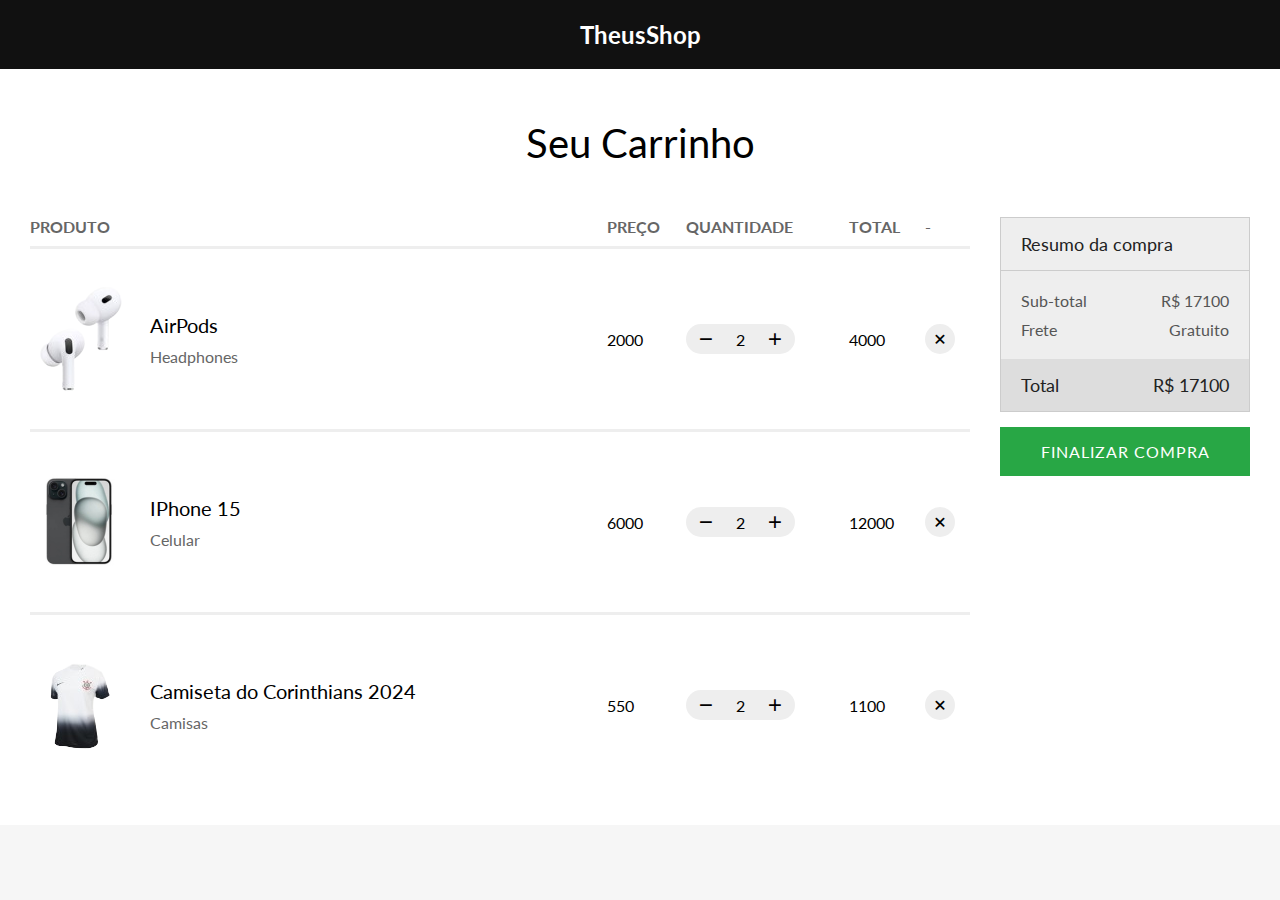
<file: MEUPROJETO/AtividadeCarrinhoDeCompras/CarrinhoDeCompras-main/CarrinhoDeCompras-main/index.html>
<!DOCTYPE html>
<html lang="en">
  <head>
    <meta charset="UTF-8" />
    <meta http-equiv="X-UA-Compatible" content="IE=edge" />
    <meta name="viewport" content="width=device-width, initial-scale=1.0" />
    <title>TheusShop</title>
    <link rel="stylesheet" href="style.css" />
    <link
      href="https://unpkg.com/boxicons@2.1.4/css/boxicons.min.css"
      rel="stylesheet"
    />
  </head>
  <body>
    <header>
      <span><b> TheusShop</b></span>
    </header>
    <main>
      <div class="page-title">Seu Carrinho</div>
      <div class="content">
        <section>
          <table>
            <thead>
              <tr>
                <th>Produto</th>
                <th>Preço</th>
                <th>Quantidade</th>
                <th>Total</th>
                <th>-</th>
              </tr>
            </thead>
            <tbody>
              <tr>
                <td>
                  <div class="product">
                    <img src="pods-removebg-preview.png" alt="" />
                    <div class="info">
                      <div class="name">AirPods</div>
                      <div class="category">Headphones</div>
                    </div>
                  </div>
                </td>
                <td class="price">2000</td>
                <td>
                  <div class="qty">
                    <button class="minus"><i class="bx bx-minus"></i></button>
                    <span class="quantity">2</span>
                    <button class="plus"><i class="bx bx-plus"></i></button>
                  </div>
                </td>
                <td class="total">4000</td>
                <td>
                  <button class="remove"><i class="bx bx-x"></i></button>
                </td>
              </tr>
              <tr>
                <td>
                  <div class="product">
                    <img src="iphone.png" alt="" />
                    <div class="info">
                      <div class="name">IPhone 15</div>
                      <div class="category">Celular</div>
                    </div>
                  </div>
                </td>
                <td class="price">6000</td>
                <td>
                  <div class="qty">
                    <button class="minus"><i class="bx bx-minus"></i></button>
                    <span class="quantity">2</span>
                    <button class="plus"><i class="bx bx-plus"></i></button>
                  </div>
                </td>
                <td class="total">12000</td>
                <td>
                  <button class="remove"><i class="bx bx-x"></i></button>
                </td>
              </tr>
              <tr>
                <td>
                  <div class="product">
                    <img src="corintinas-removebg-preview.png" alt="" />
                    <div class="info">
                      <div class="name">Camiseta do Corinthians 2024</div>
                      <div class="category">Camisas</div>
                    </div>
                  </div>
                </td>
                <td class="price">550</td>
                <td>
                  <div class="qty">
                    <button class="minus"><i class="bx bx-minus"></i></button>
                    <span class="quantity">2</span>
                    <button class="plus"><i class="bx bx-plus"></i></button>
                  </div>
                </td>
                <td class="total">1100</td>
                <td>
                  <button class="remove"><i class="bx bx-x"></i></button>
                </td>
              </tr>
            </tbody>
          </table>
        </section>
        <aside>
          <div class="box">
            <header>Resumo da compra</header>
            <div class="info">
              <div><span>Sub-total</span><span id="subtotal">R$ 17100</span></div>
              <div><span>Frete</span><span>Gratuito</span></div>
            </div>
            <footer>
              <span>Total</span>
              <span id="total">R$ 17100</span>
            </footer>
          </div>
          <button>Finalizar Compra</button>
        </aside>
      </div>
    </main>

    <script>
      // Função para atualizar os valores
      function updateTotals() {
        let subtotal = 0;
        document.querySelectorAll("tbody tr").forEach((row) => {
          const price = parseFloat(row.querySelector(".price").textContent);
          const quantity = parseInt(row.querySelector(".quantity").textContent);
          const totalCell = row.querySelector(".total");
          const total = price * quantity;
          totalCell.textContent = total;
          subtotal += total;
        });
        document.getElementById("subtotal").textContent = `R$ ${subtotal}`;
        document.getElementById("total").textContent = `R$ ${subtotal}`;
      }

      // Adicionar eventos aos botões
      document.querySelectorAll(".plus").forEach((button) => {
        button.addEventListener("click", () => {
          const quantitySpan = button.parentElement.querySelector(".quantity");
          quantitySpan.textContent = parseInt(quantitySpan.textContent) + 1;
          updateTotals();
        });
      });

      document.querySelectorAll(".minus").forEach((button) => {
        button.addEventListener("click", () => {
          const quantitySpan = button.parentElement.querySelector(".quantity");
          const currentQuantity = parseInt(quantitySpan.textContent);
          if (currentQuantity > 1) {
            quantitySpan.textContent = currentQuantity - 1;
            updateTotals();
          }
        });
      });

      document.querySelectorAll(".remove").forEach((button) => {
        button.addEventListener("click", () => {
          const row = button.closest("tr");
          row.remove();
          updateTotals();
        });
      });

      // Atualizar os totais na carga inicial
      updateTotals();
    </script>
  </body>
</html>
</file>
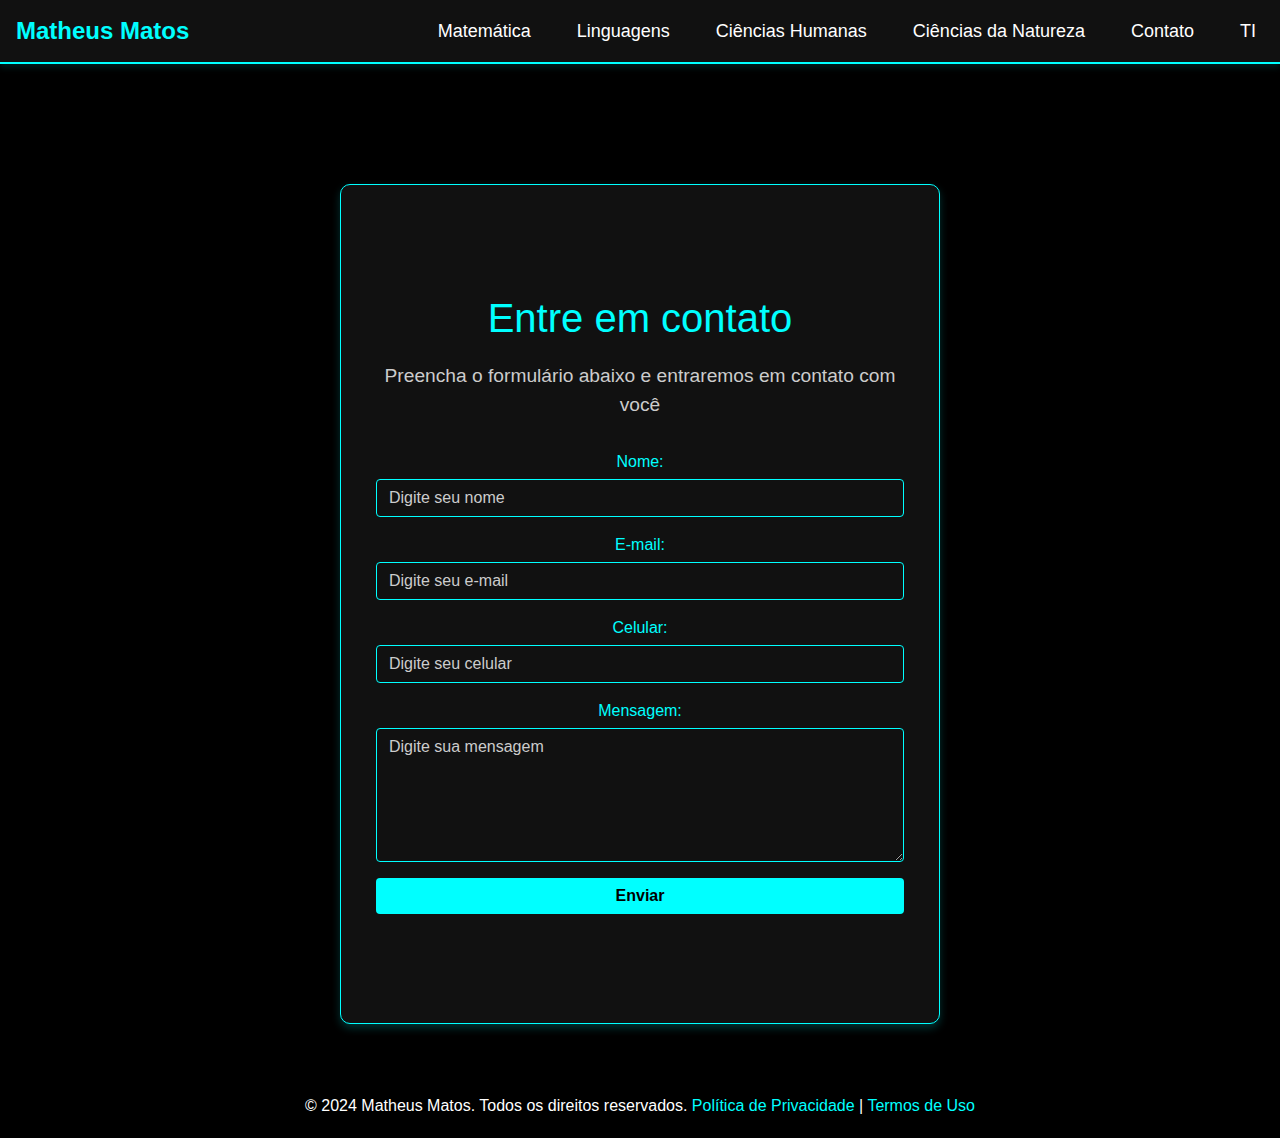
<file: MEUPROJETO/PROJETOFINALTHEUS/index.html/Contato.html>
<!DOCTYPE html>
<html lang="pt-BR">
<head>
    <meta charset="UTF-8">
    <meta name="viewport" content="width=device-width, initial-scale=1.0">
    <link rel="stylesheet" href="Contato.css">
    <link rel="stylesheet" href="https://stackpath.bootstrapcdn.com/bootstrap/4.5.2/css/bootstrap.min.css">
    <title>Contato</title>
    <style>
        /* Reset */
        body, h1, h2, h3, p, ul, li, a {
            margin: 0;
            padding: 0;
            box-sizing: border-box;
        }

        body {
            background-color: #000;
            color: #fff;
            font-family: Arial, sans-serif;
        }

        /* Navbar */
        nav {
            display: flex;
            justify-content: space-between;
            padding: 20px 50px;
            background-color: #000;
        }

        nav .navbar-brand {
            font-size: 1.5rem;
            font-weight: bold;
        }

        nav ul {
            display: flex;
            list-style: none;
            gap: 30px;
        }

        nav a {
            color: #fff;
            text-decoration: none;
            font-size: 18px;
        }

        nav a:hover {
            color: #00ffff;
        }

        .navbar-toggler {
            background-color: #00ffff;
        }

        /* Header */
        header {
            text-align: center;
            padding: 50px 20px;
        }

        header h1 {
            font-size: 3rem;
            font-weight: bold;
        }

        .spacer {
            height: 70px; /* Para ajustar o espaço do menu fixo */
        }

        /* Formulário */
        .form-container {
            padding: 50px 20px;
            text-align: center;
        }

        .form-container h1 {
            font-size: 2.5rem;
            margin-bottom: 20px;
        }

        .form-container p {
            font-size: 1.2rem;
            margin-bottom: 30px;
            color: #ccc;
        }

        .form-group label {
            font-size: 1rem;
            color: #00ffff;
            margin-bottom: 5px;
        }

        .form-control {
            border: 1px solid #00ffff;
            background-color: #111;
            color: #fff;
        }

        .form-control::placeholder {
            color: #ccc;
        }

        .btn-primary {
            background-color: #00ffff;
            border: none;
            color: #000;
            font-weight: bold;
        }

        .btn-primary:hover {
            background-color: #00cccc;
        }

        /* Footer */
        footer {
            text-align: center;
            padding: 20px;
            background-color: #000;
            font-size: 14px;
        }

        footer a {
            color: #00ffff;
            text-decoration: none;
        }

        footer a:hover {
            text-decoration: underline;
        }
    </style>
</head>
<body>
    <!-- Navbar -->
    <nav class="navbar navbar-expand-lg">
        <a class="navbar-brand" href="mágica.html">Matheus Matos</a>
        <button class="navbar-toggler" type="button" data-toggle="collapse" data-target="#navbarNav" aria-controls="navbarNav" aria-expanded="false" aria-label="Toggle navigation">
            <span class="navbar-toggler-icon"></span>
        </button>
        <div class="collapse navbar-collapse" id="navbarNav">
            <ul class="navbar-nav ml-auto">
                <li class="nav-item"><a class="nav-link" href="matematica.html">Matemática</a></li>
                <li class="nav-item"><a class="nav-link" href="linguagens.html">Linguagens</a></li>
                <li class="nav-item"><a class="nav-link" href="ciencias_humanas.html">Ciências Humanas</a></li>
                <li class="nav-item"><a class="nav-link" href="ciencias_natureza.html">Ciências da Natureza</a></li>
                <li class="nav-item"><a class="nav-link active" href="Contato.html">Contato</a></li>
                <li class="nav-item"><a class="nav-link" href="TI.html">TI</a></li>
            </ul>
        </div>
    </nav>

    <!-- Espaçamento para o topo -->
    <div class="spacer"></div>

    <!-- Formulário -->
    <section class="form-container">
        <div class="container">
            <form action="http://localhost/PHP/config.php" method="POST">
                <h1>Entre em contato</h1>
                <p>Preencha o formulário abaixo e entraremos em contato com você</p>
                <div class="form-group">
                    <label for="nome">Nome:</label>
                    <input type="text" id="nome" name="nome" class="form-control" placeholder="Digite seu nome" required>
                </div>
                <div class="form-group">
                    <label for="email">E-mail:</label>
                    <input type="email" id="email" name="email" class="form-control" placeholder="Digite seu e-mail" required>
                </div>
                <div class="form-group">
                    <label for="celular">Celular:</label>
                    <input type="text" id="celular" name="celular" class="form-control" placeholder="Digite seu celular" required>
                </div>
                <div class="form-group">
                    <label for="mensagem">Mensagem:</label>
                    <textarea id="mensagem" name="mensagem" class="form-control" rows="5" placeholder="Digite sua mensagem" required></textarea>
                </div>
                <button type="submit" class="btn btn-primary btn-block">Enviar</button>
            </form>
        </div>
    </section>

    <!-- Footer -->
    <footer>
        <p>&copy; 2024 Matheus Matos. Todos os direitos reservados. <a href="#">Política de Privacidade</a> | <a href="#">Termos de Uso</a></p>
    </footer>

    <!-- Scripts -->
    <script src="https://code.jquery.com/jquery-3.5.1.slim.min.js"></script>
    <script src="https://cdn.jsdelivr.net/npm/@popperjs/core@2.11.7/dist/umd/popper.min.js"></script>
    <script src="https://stackpath.bootstrapcdn.com/bootstrap/4.5.2/js/bootstrap.min.js"></script>
</body>
</html>
</file>
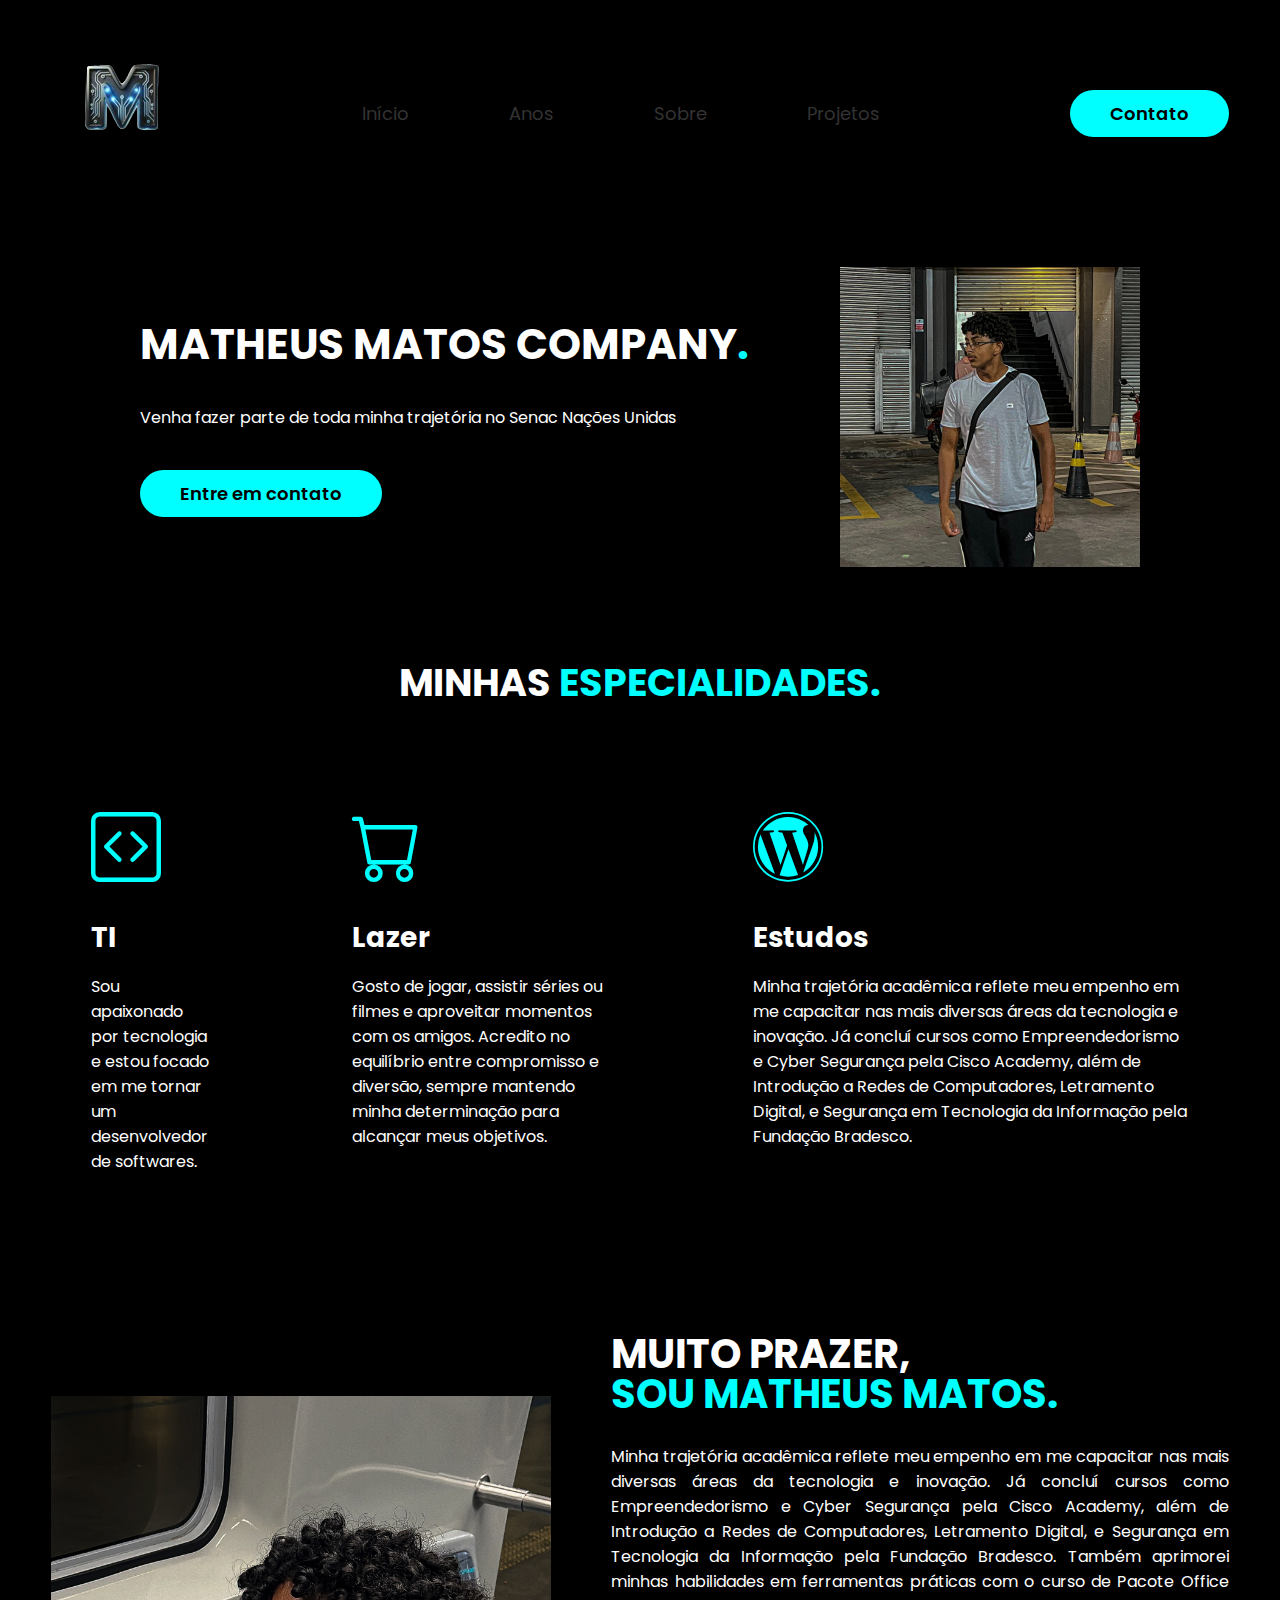
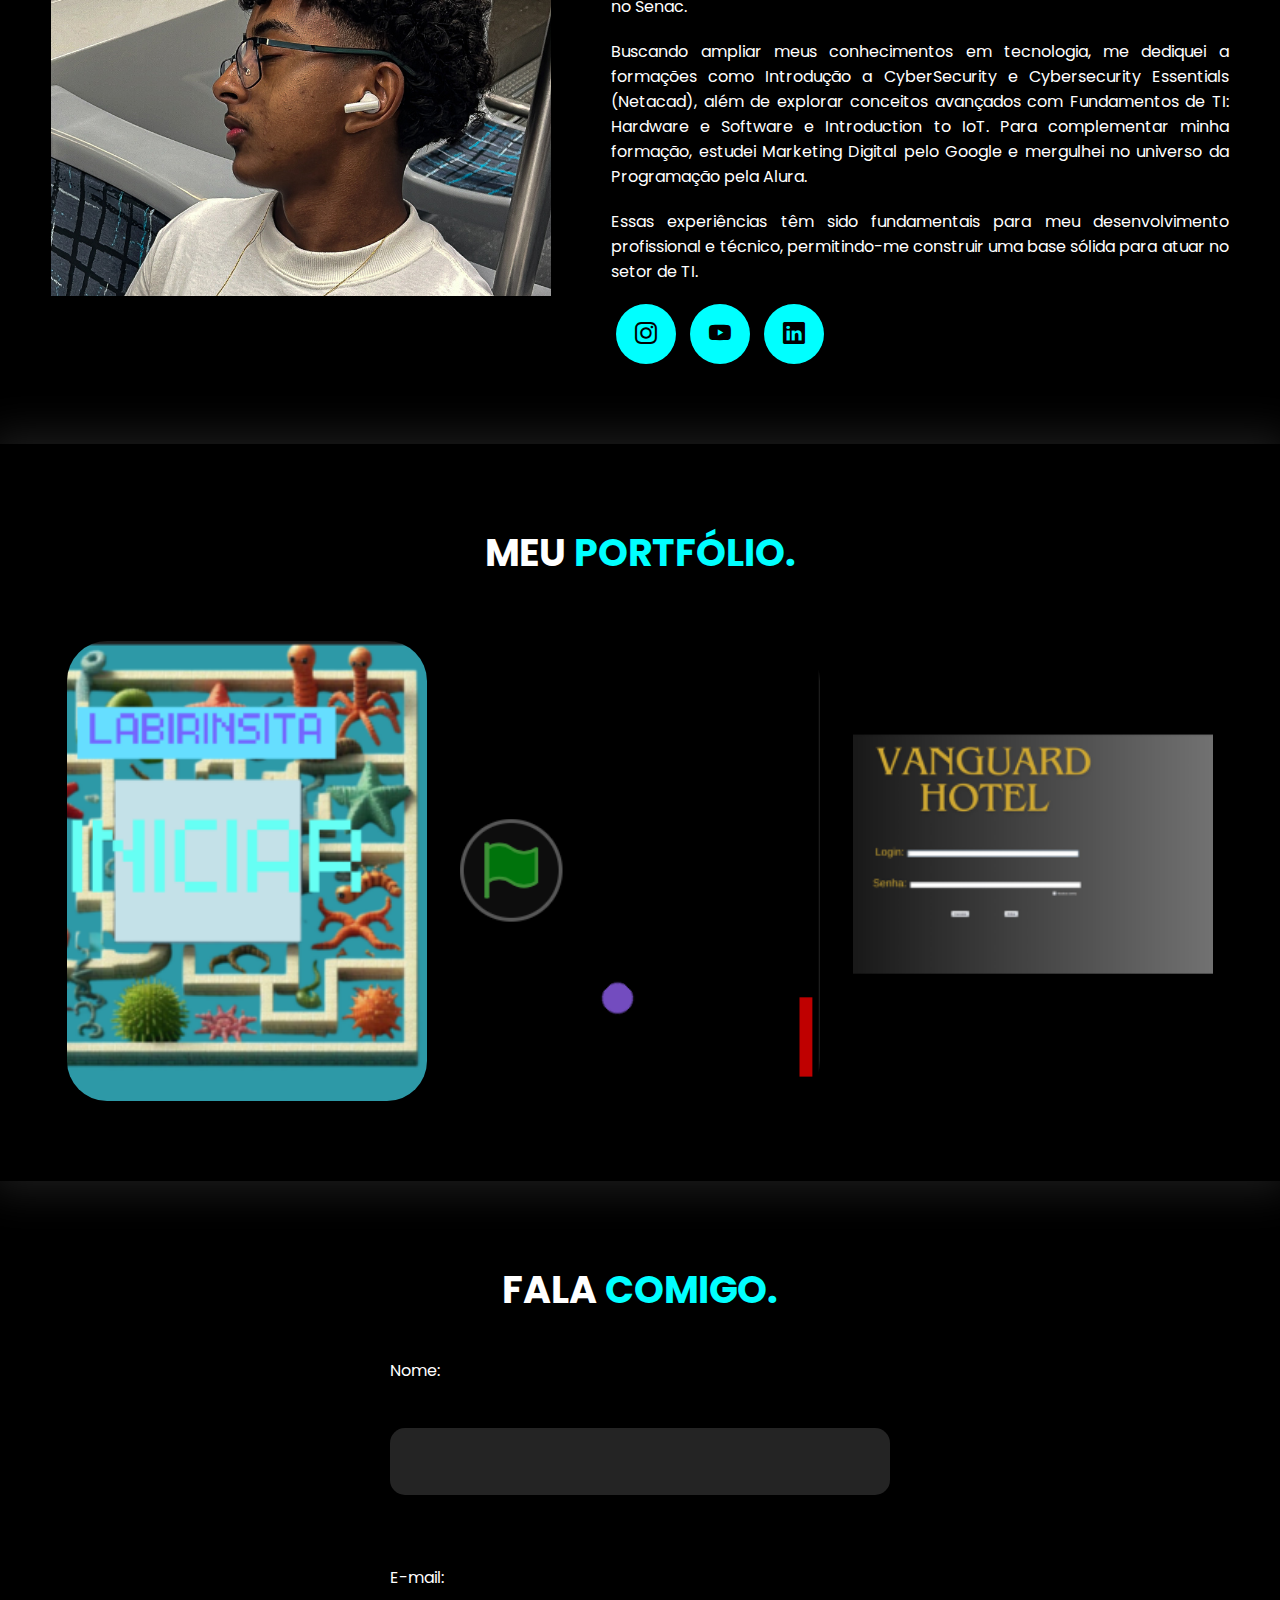
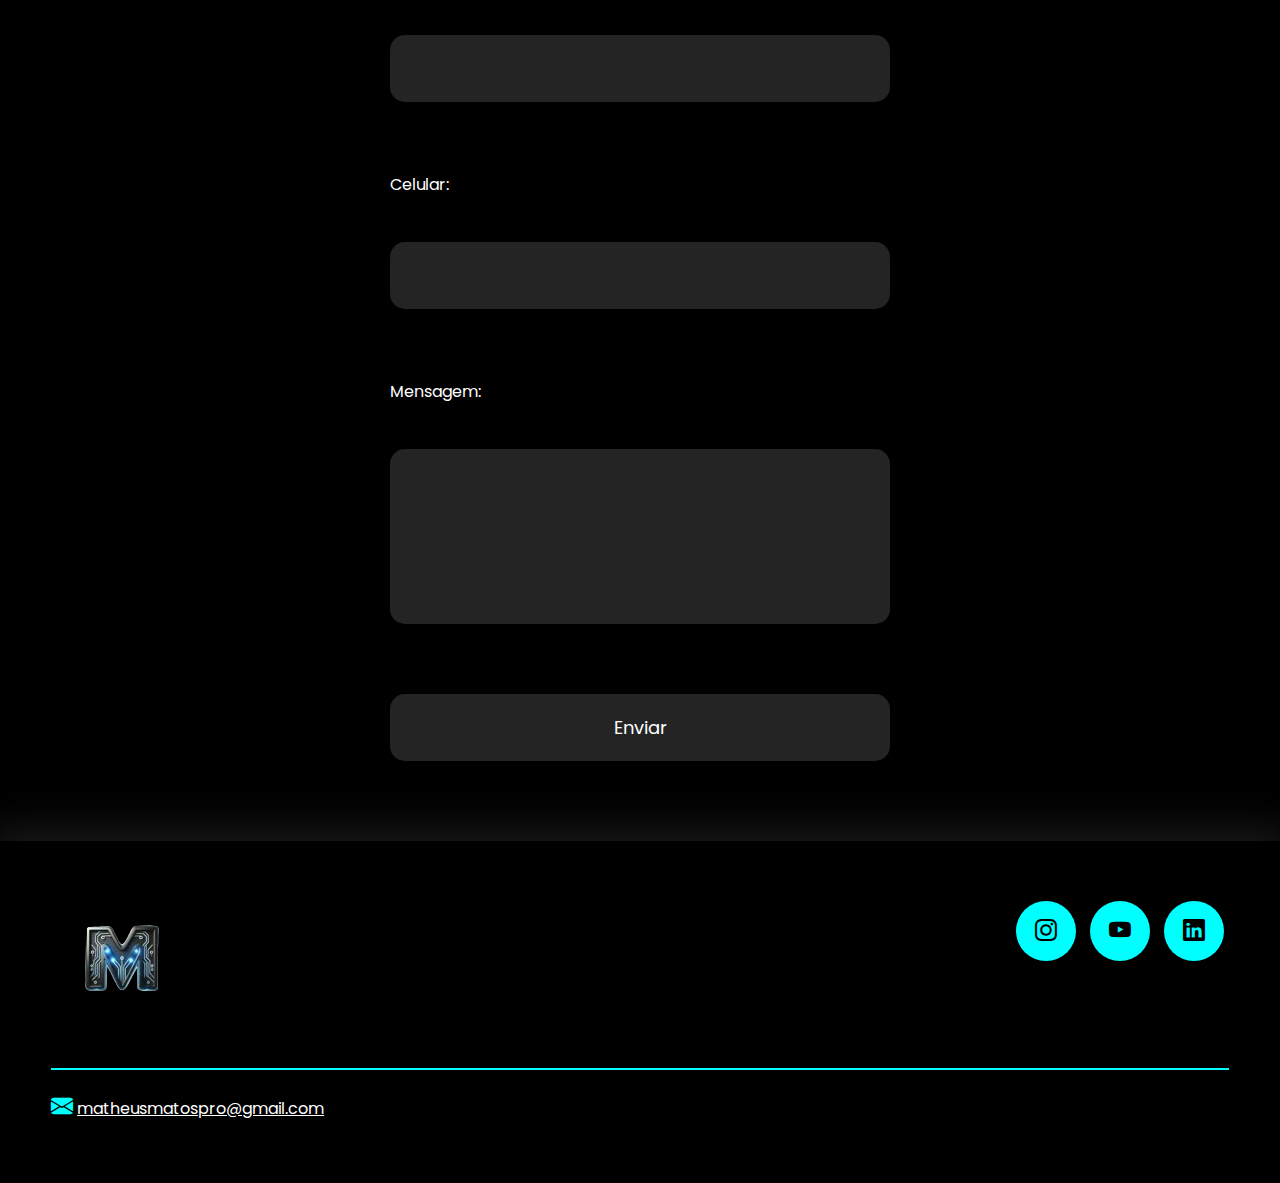
<file: MEUPROJETO/PROJETOFINALTHEUS/index.html/mágica.html>
<!DOCTYPE html>
<html lang="pt-br">

<head>
    <meta charset="UTF-8">
    <meta name="viewport" content="width=device-width, initial-scale=1.0">
    <!-- GOOGLE FONTS -->
    <link rel="preconnect" href="https://fonts.googleapis.com">
    <link rel="preconnect" href="https://fonts.gstatic.com" crossorigin>
    <link
        href="https://fonts.googleapis.com/css2?family=Poppins:ital,wght@0,100;0,200;0,300;0,400;0,500;0,600;0,700;0,800;0,900;1,100;1,200;1,300;1,400;1,500;1,600;1,700;1,800;1,900&display=swap"
        rel="stylesheet">
    <!-- FIM GOOGLE FONTES -->
    <!-- BOOTSTRAP ICONS -->
    <link rel="stylesheet" href="https://cdn.jsdelivr.net/npm/bootstrap-icons@1.10.5/font/bootstrap-icons.css">
    <!-- FIM BOOTSTRAP ICONS -->
    <link rel="stylesheet" href="magica.css">

    <script src="menu.js" defer></script>

    <title>Matheus Matos</title>
</head>

<body>

    <header>
        <div class="interface">
            <div class="logo">
                <a href="#">
                    <img src="imagens/m-removebg-preview.png" alt="Logo da Agência BRN">
                </a>
            </div><!--logo-->

            <nav class="menu-desktop">
                <ul>
                    <li><a href="mágica.html">Início</a></li>
                    <li><a href="matematica.html">Anos</a></li>
                    <li><a href="eu.html">Sobre</a></li>
                    <li><a href="https://github.com/Theuszadaa">Projetos</a></li>
                </ul>
            </nav>

            <div class="btn-contato">
                <a href="Contato.html">
                    <button>Contato</button>
                </a>
            </div><!--btn-contato-->

            <div class="btn-abrir-menu" id="btn-menu">
                <i class="bi bi-list"></i>
            </div>

            <div class="menu-mobile" id="menu-mobile">
                <div class="btn-fechar">
                    <i class="bi bi-x-lg"></i>
                </div>

                <nav>
                    <ul>
                        <li><a href="mágica.html">Início</a></li>
                        <li><a href="matematica.html">Anos</a></li>
                        <li><a href="eu.html">Sobre</a></li>
                        <li><a href="https://github.com/Theuszadaa">Projetos</a></li>
                        <li><a href="Contato.html">Contato</a></li>
                    </ul>
                </nav>

            </div><!--menu-mobile-->
            <div class="overlay-menu" id="overlay-menu"></div>
        </div><!--interface-->
    </header>

    <main>
        <section class="topo-do-site">
            <div class="interface">
                <div class="flex">
                    <div class="txt-topo-site">
                        <h1>MATHEUS MATOS COMPANY<span>.</span></h1>
                        <p>Venha fazer parte de toda minha trajetória no Senac Nações Unidas</p>

                        <div class="btn-contato">
                            <a href="Contato.html">
                                <button>Entre em contato</button>
                            </a>
                        </div>
                    </div><!--txt-topo-site-->

                    <div class="img-topo-site">
                        <img src="imagens/Theuszadazs.png" alt="">
                    </div><!--img-topo-site-->
                </div><!--flex-->
            </div><!--interface-->
        </section><!--topo-do-site-->

        <section class="especiliadades">
            <div class="interface">
                <h2 class="titulo">MINHAS <span>ESPECIALIDADES.</span></h2>
                <div class="flex">
                    <div class="especialidades-box">
                        <i class="bi bi-code-square"></i>
                        <h3>TI</h3>
                        <p>Sou apaixonado por tecnologia e estou focado em me tornar um desenvolvedor de softwares.</p>
                    </div><!--especialidades-box-->

                    <div class="especialidades-box">
                        <i class="bi bi-cart"></i>
                        <h3>Lazer</h3>
                        <p>Gosto de jogar, assistir séries ou filmes e aproveitar momentos com os amigos. Acredito no
                            equilíbrio entre compromisso e diversão, sempre mantendo minha determinação para alcançar
                            meus objetivos.</p>
                    </div><!--especialidades-box-->

                    <div class="especialidades-box">
                        <i class="bi bi-wordpress"></i>
                        <h3>Estudos</h3>
                        <p>Minha trajetória acadêmica reflete meu empenho em me capacitar nas mais diversas áreas da
                            tecnologia e inovação. Já concluí cursos como Empreendedorismo e Cyber Segurança pela Cisco
                            Academy, além de Introdução a Redes de Computadores, Letramento Digital, e Segurança em
                            Tecnologia da Informação pela Fundação Bradesco.</p>
                    </div><!--especialidades-box-->
                </div><!--flex-->
            </div><!--interface-->
        </section><!--especiliadades-->

        <section class="sobre">
            <div class="interface">
                <div class="flex">
                    <div class="img-sobre">
                        <img src="imagens/negrão trem (1).png" alt="">
                    </div><!--img-sobre-->

                    <div class="txt-sobre">
                        <h2>MUITO PRAZER, <span>SOU MATHEUS MATOS.</span></h2>
                        <p>Minha trajetória acadêmica reflete meu empenho em me capacitar nas mais diversas áreas da
                            tecnologia e inovação. Já concluí cursos como Empreendedorismo e Cyber Segurança pela Cisco
                            Academy, além de Introdução a Redes de Computadores, Letramento Digital, e Segurança em
                            Tecnologia da Informação pela Fundação Bradesco. Também aprimorei minhas habilidades em
                            ferramentas práticas com o curso de Pacote Office no Senac.</p>
                        <p>Buscando ampliar meus conhecimentos em tecnologia, me dediquei a formações como Introdução a
                            CyberSecurity e Cybersecurity Essentials (Netacad), além de explorar conceitos avançados com
                            Fundamentos de TI: Hardware e Software e Introduction to IoT. Para complementar minha
                            formação, estudei Marketing Digital pelo Google e mergulhei no universo da Programação pela
                            Alura.</p>
                        <p>Essas experiências têm sido fundamentais para meu desenvolvimento profissional e técnico,
                            permitindo-me construir uma base sólida para atuar no setor de TI.</p>
                        <div class="btn-social">
                            <a href="https://www.instagram.com/matheusoliver___/"><button><i
                                        class="bi bi-instagram"></i></button></a>
                            <a href="https://www.youtube.com/@matheusmatosoliveira5435"><button><i
                                        class="bi bi-youtube"></i></button></a>
                            <a href="https://www.linkedin.com/in/matheus-matos-oliveira-223069280/"><button><i
                                        class="bi bi-linkedin"></i></button></a>
                        </div><!--btn-social-->
                    </div><!--txt-sobre-->
                </div><!--flex-->
            </div><!--interface-->
        </section><!--sobre-->

        <section class="portfolio">
            <div class="interface">
                <h2 class="titulo">MEU <span>PORTFÓLIO.</span></h2>
                <div class="flex">
                    <div class="img-port" style="background-image: url(imagens/labirisnta.png);">
                        <div class="overlay">Labirinsita</div>
                    </div>
                    <div class="img-port" style="background-image: url(imagens/pingpong.png);">
                        <div class="overlay">Ping Pong</div>
                    </div>
                    <div class="img-port" style="background-image: url(imagens/vanguard\ hotel.png);">
                        <div class="overlay">Vanguard Hotel</div>
                    </div>
                </div><!--flex-->
            </div><!--interface-->
        </section><!--portfolio-->

        <section class="formulario">
            <div class="interface">
                <h2 class="titulo">FALA <span>COMIGO.</span></h2>

                <form action="http://localhost/PHP/config.php" method="POST">
                    <label for="nome">Nome:</label><br>
                    <input type="text" id="nome" name="nome" required><br><br>

                    <label for="email">E-mail:</label><br>
                    <input type="email" id="email" name="email" required><br><br>
                    <label for="celular">Celular:</label><br>
                    <input type="text" id="celular" name="celular" required><br><br>
                    <label for="mensagem">Mensagem:</label><br>
                    <textarea id="mensagem" name="mensagem" rows="5" required></textarea><br><br>

                    <input type="submit" value="Enviar">
                </form>
            </div><!--interface-->
        </section><!--formulario-->
    </main>

    <footer>
        <div class="interface">
            <div class="line-footer">
                <div class="flex">
                    <div class="logo-footer">
                        <img src="imagens/m-removebg-preview.png" alt="Logotipo Agência BRN">
                    </div><!--logo-footer-->
                    <div class="btn-social">
                        <a href="https://www.instagram.com/matheusoliver___/"><button><i class="bi bi-instagram"></i></button></a>
                        <a href="https://www.youtube.com/@matheusmatosoliveira5435"><button><i class="bi bi-youtube"></i></button></a>
                        <a href="https://www.linkedin.com/in/matheus-matos-oliveira-223069280/"><button><i class="bi bi-linkedin"></i></button></a>
                    </div><!--btn-social-->
                </div>
            </div><!--line-footer-->
    
            <div class="line-footer borda">
                <p><i class="bi bi-envelope-fill"></i> <a href="mailto:matheusmatospro@gmail.com">matheusmatospro@gmail.com</a></p>
            </div><!--line-footer-->
        </div><!--interface-->
    </footer>
    
</body>

</html>
</file>
<file: MEUPROJETO/AtividadeCarrinhoDeCompras/CarrinhoDeCompras-main/CarrinhoDeCompras-main/style.css>
@import url("https://fonts.googleapis.com/css2?family=Lato&display=swap");
* {
  margin: 0;
  padding: 0;
}

body {
  background: #f6f6f6;
  font-family: 'Lato', sans-serif;
}

body > header {
  background: #111;
  color: white;
  font-size: 24px;
  padding: 20px 0;
  display: -webkit-box;
  display: -ms-flexbox;
  display: flex;
  -webkit-box-pack: center;
      -ms-flex-pack: center;
          justify-content: center;
}

body > main {
  background: #fff;
  padding: 0 30px 30px;
}

body > main .page-title {
  font-size: 40px;
  padding: 50px 0;
  text-align: center;
}

body > main .content {
  display: -webkit-box;
  display: -ms-flexbox;
  display: flex;
}

body > main .content section {
  -webkit-box-flex: 1;
      -ms-flex: 1;
          flex: 1;
}

body > main .content aside {
  min-width: 250px;
}

button {
  cursor: pointer;
  font-family: 'Lato', sans-serif;
}

table {
  width: 100%;
  border-collapse: collapse;
}

table thead tr {
  border-bottom: 3px solid #eee;
}

table thead tr th {
  text-align: left;
  padding-bottom: 10px;
  text-transform: uppercase;
  color: #666;
}

table tbody tr {
  border-bottom: 3px solid #eee;
}

table tbody tr:last-child {
  border: 0;
}

table tbody tr td {
  padding: 30px 0;
}

.product {
  display: -webkit-box;
  display: -ms-flexbox;
  display: flex;
  -webkit-box-align: center;
      -ms-flex-align: center;
          align-items: center;
}

.product img {
  border-radius: 6px;
}

.product .info {
  margin-left: 20px;
}

.product .info .name {
  font-size: 20px;
  margin-bottom: 10px;
}

.product .info .category {
  color: #666;
}

.qty {
  background: #eee;
  display: -webkit-inline-box;
  display: -ms-inline-flexbox;
  display: inline-flex;
  padding: 0 0;
  -ms-flex-pack: distribute;
      justify-content: space-around;
  -webkit-box-align: center;
      -ms-flex-align: center;
          align-items: center;
  min-width: 60px;
  border-radius: 20px;
  overflow: hidden;
  height: 30px;
}

.qty span {
  margin: 0 10px;
}

.qty button {
  display: -webkit-box;
  display: -ms-flexbox;
  display: flex;
  -webkit-box-align: center;
      -ms-flex-align: center;
          align-items: center;
  background: transparent;
  border: 0;
  padding: 0 10px;
  font-size: 20px;
  height: 100%;
}

.qty button:hover {
  background: #ddd;
}

.remove {
  background: #eee;
  border: 0;
  width: 30px;
  height: 30px;
  border-radius: 100%;
  display: -webkit-box;
  display: -ms-flexbox;
  display: flex;
  -webkit-box-align: center;
      -ms-flex-align: center;
          align-items: center;
  -webkit-box-pack: center;
      -ms-flex-pack: center;
          justify-content: center;
  font-size: 20px;
}

.remove:hover {
  background: #ddd;
}

aside {
  margin-left: 30px;
}

aside .box {
  margin-bottom: 15px;
  border: 1px solid #ccc;
  background: #eee;
  color: #222;
}

aside .box header {
  padding: 15px 20px;
  font-size: 18px;
  border-bottom: 1px solid #ccc;
}

aside .box .info {
  padding: 20px;
  font-size: 16px;
}

aside .box .info > div {
  display: -webkit-box;
  display: -ms-flexbox;
  display: flex;
  -webkit-box-pack: justify;
      -ms-flex-pack: justify;
          justify-content: space-between;
  margin-bottom: 10px;
  color: #555;
}

aside .box .info > div:last-child {
  margin: 0;
}

aside .box .info button {
  color: #28a745;
  background: transparent;
  border: 0;
  display: -webkit-box;
  display: -ms-flexbox;
  display: flex;
  -webkit-box-align: center;
      -ms-flex-align: center;
          align-items: center;
  font-size: 16px;
}

aside .box footer {
  padding: 15px 20px;
  background: #ddd;
  font-size: 18px;
  display: -webkit-box;
  display: -ms-flexbox;
  display: flex;
  -webkit-box-pack: justify;
      -ms-flex-pack: justify;
          justify-content: space-between;
}

aside > button {
  border: 0;
  padding: 15px 0;
  color: white;
  background: #28a745;
  display: block;
  width: 100%;
  text-transform: uppercase;
  letter-spacing: 1px;
  font-size: 16px;
}

aside > button:hover {
  background: #3bc55b;
}
/*# sourceMappingURL=styles.css.map */
</file>
<file: MEUPROJETO/PROJETOFINALTHEUS/index.html/magica.css>
/* ESTILO GERAL */
* {
    margin: 0;
    padding: 0;
    box-sizing: border-box;
    font-family: 'Poppins', sans-serif;
}

body {
    background-color: #000;
    height: 100vh;
}

.interface {
    max-width: 1280px;
    margin: 0 auto;
}

.flex {
    display: flex;
}

.btn-contato button {
    padding: 10px 40px;
    font-size: 18px;
    font-weight: 600;
    background-color: aqua;
    border: 0;
    border-radius: 30px;
    cursor: pointer;
    transition: .2s;
}

h2.titulo {
    color: #fff;
    font-size: 38px;
    text-align: center;
}

h2.titulo span {
    color: aqua;
}

button:hover,
form .btn-enviar input:hover {
    box-shadow: 0px 0px 8px aqua;
    transform: scale(1.05);
}

/* ESTILO DO CABEÇALHO */
header {
    padding: 40px 4%;
}

header>.interface {
    display: flex;
    align-items: center;
    justify-content: space-between;
}

header a {
    color: #5c5c5c;
    text-decoration: none;
    display: inline-block;
    transition: .2s;
}

header nav.menu-desktop a:hover {
    color: #fff;
    transform: scale(1.05);
}

header nav ul {
    list-style-type: none;
}

header nav.menu-desktop ul li {
    display: inline-block;
    padding: 0 40px;
}

/* ESTILO DO MENU MOBILE */

.btn-abrir-menu{
    display: none;
}

.btn-abrir-menu i{
    color: aqua;
    font-size: 40px;
}

.menu-mobile{
    background-color: #000;
    height: 100vh;
    position: fixed;
    top: 0;
    right: 0;
    z-index: 99999;
    width: 0%;
    overflow: hidden;
    transition: .5s;
}

.menu-mobile.abrir-menu{
    width: 70%;
}

.menu-mobile.abrir-menu ~ .overlay-menu{
    display: block;
}


.menu-mobile .btn-fechar{
    padding: 20px 5%;
}

.menu-mobile .btn-fechar i{
    color: aqua;
    font-size: 30px;
}

.menu-mobile nav ul{
    text-align: right;
}

.menu-mobile nav ul li a{
    color: #fff;
    font-size: 20px;
    font-weight: 300;
    padding: 20px 8%;
    display: block;
}   

.menu-mobile nav ul li a:hover{
    background-color: aqua;
    color: #000;
}

.overlay-menu{
    background-color: #000000df;
    width: 100%;
    height: 100%;
    position: fixed;
    top: 0;
    left: 0;
    z-index: 88888;
    display: none;
}

/* ESTILO DO TOPO DO SITE */
section.topo-do-site {
    padding: 40px 4%;
}

section.topo-do-site .flex {
    align-items: center;
    justify-content: center;
    gap: 90px;
}

.topo-do-site h1 {
    color: #fff;
    font-size: 42px;
    line-height: 40px;
}

.topo-do-site .txt-topo-site h1 span {
    color: aqua;
}

.topo-do-site .txt-topo-site p {
    color: #fff;
    margin: 40px 0;
}

.topo-do-site .img-topo-site img {
    position: relative;
    animation: flutuar 2s ease-in-out infinite alternate;
}


@keyframes flutuar {
    0% {
        top: 0;
    }

    100% {
        top: 30px;
    }
}

/* ESTILO DAS ESPECIALIDADES */
section.especiliadades {
    padding: 40px 4%;
}

section.especiliadades .flex {
    gap: 60px;
}

.especiliadades .especialidades-box {
    color: #fff;
    padding: 40px;
    border-radius: 20px;
    margin-top: 45px;
    transition: .2s;
}

.especiliadades .especialidades-box:hover {
    transform: scale(1.05);
    box-shadow: 0 0 20px #ffffff78;
}

.especiliadades .especialidades-box i {
    font-size: 70px;
    color: aqua;
}

.especiliadades .especialidades-box h3 {
    font-size: 28px;
    margin: 15px 0;
}

/* ESTILO DO SOBRE */
section.sobre {
    padding: 80px 4%;
}

section.sobre .flex {
    align-items: center;
    gap: 60px;
}

.sobre .txt-sobre {
    color: #fff;
}

.sobre .txt-sobre h2 {
    font-size: 40px;
    line-height: 40px;
    margin-bottom: 30px;
}

.sobre .txt-sobre h2 span {
    color: aqua;
    display: block;
}

.sobre .txt-sobre p {
    margin: 20px 0;
    text-align: justify;
}

.btn-social button {
    width: 60px;
    height: 60px;
    border-radius: 50%;
    border: none;
    background-color: aqua;
    font-size: 22px;
    cursor: pointer;
    margin: 0 5px;
    transition: .2s;
}

/* ESTILO DO PORTFÓLIO */
section.portfolio {
    padding: 80px 4%;
    box-shadow: 0 0 40px 10px #ffffff1d;
}

section.portfolio .flex {
    justify-content: space-around;
    margin-top: 60px;
}

.img-port {
    width: 360px;
    height: 460px;
    background-size: cover;
    background-position: 100% 0%;
    transition: 8s;
    cursor: pointer;
    border-radius: 40px;
    position: relative;
}

.img-port:hover {
    background-position: 100% 100%;
}

.overlay {
    position: absolute;
    top: 0;
    left: 0;
    width: 100%;
    height: 100%;
    background-color: #000000b8;
    border-radius: 40px;
    display: flex;
    align-items: center;
    justify-content: center;
    font-size: 24px;
    font-weight: 600;
    color: #fff;
    opacity: 0;
    transition: .5s;
}

.overlay:hover {
    opacity: 1;
}

/* ESTILO DO FORMULÁRIO DE CONTATO */
section.formulario {
    padding: 80px 4%;
}

form {
    max-width: 500px;
    margin: 0 auto;
    display: flex;
    justify-content: center;
    flex-direction: column;
    gap: 10px;
    margin-top: 40px;
    color: white;
}

form input,
form textarea {
    width: 100%;
    background-color: #242424;
    border: 0;
    outline: 0;
    padding: 20px 15px;
    border-radius: 15px;
    color: #fff;
    font-size: 18px;
}

form textarea {
    resize: none;
    max-height: 200px;
}

form .btn-enviar {
    margin-top: 20px;
    text-align: center;
}

form .btn-enviar input {
    width: 120px;
    background-color: aqua;
    color: #000;
    font-weight: 700;
    cursor: pointer;
    transition: .2s;
}

/* ESTILO DO RODAPÉ */

footer {
    padding: 40px 4%;
    box-shadow: 0 0 40px 10px #ffffff1d;
}

footer .flex {
    justify-content: space-between;
}

footer .line-footer {
    padding: 20px 0;
}

.borda {
    border-top: 2px solid aqua;
}

footer .line-footer p i {
    color: aqua;
    font-size: 22px;
}

footer .line-footer p a {
    color: #fff;
}

@media screen and (max-width: 1020px) {

    /* CLASSES GERAIS */
    .flex {
        flex-direction: column;
    }

    .topo-do-site .flex{
        flex-direction: column-reverse;
    }

    h2.titulo {
        font-size: 34px;
        line-height: 30px;
    }

    /* CABEÇALHO */
    .menu-desktop,
    .btn-contato {
        display: none;
    }

    /* TOPO DO SITE */

    section.topo-do-site .flex {
        gap: 40px;
    }

    section.topo-do-site {
        padding: 20px 8%;
    }

    .topo-do-site h1 {
        font-size: 30px;
    }

    .topo-do-site .img-topo-site img {
        width: 100%;
    }

    /* ESPECIALIDADES */
    section.especiliadades {
        padding: 40px 8%;
    }

    /* SOBRE */
    section.sobre {
        padding: 80px 8%;
    }

    .sobre .txt-sobre h2 {
        font-size: 34px;
        line-height: 35px;
        text-align: center;
    }
    
    .btn-social{
        text-align: center;
    }

    .img-sobre img{
        width: 100%;
    }

    /* PORTFÓLIO */
    section.portfolio {
        padding: 80px 8%;
    }

    .img-port {
        width: 100%;
        max-width: 360px;
        margin: 0 auto;
    }
    
    section.portfolio .flex {
       gap: 60px;
    }

    /* RODAPÉ */
    footer .flex {
        flex-direction: column;
        gap: 30px;
    }

    footer .line-footer {
        text-align: center;
    }
}
/* Estilos para a barra de navegação */
header .menu-desktop {
    display: flex;
    justify-content: space-between;
    align-items: center;
}

header .menu-desktop ul {
    list-style: none;
    padding: 0;
    margin: 0;
    display: flex;
}

header .menu-desktop ul li {
    margin-right: 20px;
}

header .menu-desktop ul li a {
    text-decoration: none;
    color: #333; /* Ajuste a cor conforme necessário */
    font-size: 18px;
}

header .menu-desktop ul li a:hover {
    color: #007bff; /* Ajuste a cor do hover */
}

/* Para o menu mobile */
.menu-mobile {
    display: none;
}

@media (max-width: 768px) {
    header .menu-desktop {
        display: none;
    }

    .menu-mobile {
        display: block;
        position: absolute;
        top: 0;
        left: 0;
        width: 100%;
        background-color: white;
        z-index: 100;
    }

    .menu-mobile ul {
        list-style: none;
        padding: 0;
        margin: 0;
        display: flex;
        flex-direction: column;
        align-items: center;
    }

    .menu-mobile ul li {
        margin: 10px 0;
    }

    .menu-mobile ul li a {
        text-decoration: none;
        font-size: 20px;
        color: #333;
    }

    .menu-mobile ul li a:hover {
        color: #007bff;
    }
}
</file>
<file: MEUPROJETO/PROJETOFINALTHEUS/index.html/Contato.css>
/* Reset */
body, h1, p, label, input, textarea, button {
    margin: 0;
    padding: 0;
    box-sizing: border-box;
}

/* Corpo */
body {
    background-color: #0a0a0a; /* Preto muito escuro */
    color: #fff;
    font-family: Arial, sans-serif;
    padding-top: 60px; /* Para navbar fixa */
}

/* Navbar */
.navbar {
    background-color: #111; /* Preto suave */
    border-bottom: 2px solid #00ffff;
    padding: 10px 20px;
    box-shadow: 0 4px 6px rgba(0, 255, 255, 0.1);
}

.navbar-brand {
    color: #00ffff !important;
    font-weight: bold;
    font-size: 1.5rem;
}

.nav-link {
    color: #fff !important;
    font-size: 18px;
    transition: color 0.3s ease;
}

.nav-link:hover {
    color: #00ffff !important;
}

/* Formulário */
.form-container {
    background-color: #111;
    border: 1px solid #00ffff;
    border-radius: 10px;
    padding: 30px;
    max-width: 600px;
    margin: 50px auto;
    box-shadow: 0 4px 8px rgba(0, 255, 255, 0.2);
}

h1 {
    text-align: center;
    font-size: 2.5rem;
    margin-bottom: 20px;
    color: #00ffff;
}

p {
    text-align: center;
    font-size: 1rem;
    margin-bottom: 30px;
}

label {
    font-size: 1rem;
    margin-bottom: 5px;
    display: block;
    color: #00ffff;
}

input, textarea {
    width: 100%;
    background-color: #000;
    border: 1px solid #00ffff;
    color: #fff;
    padding: 10px;
    border-radius: 5px;
    margin-bottom: 20px;
}

textarea {
    resize: none;
}

button {
    background-color: #00ffff;
    color: #000;
    padding: 10px 20px;
    border: none;
    border-radius: 5px;
    font-size: 1rem;
    cursor: pointer;
    width: 100%;
}

button:hover {
    background-color: #00cccc;
    color: #fff;
}

/* Responsividade */
@media (max-width: 768px) {
    .form-container {
        padding: 20px;
    }

    h1 {
        font-size: 2rem;
    }
}
/* Centralização do formulário */
.form-container {
    display: flex;
    justify-content: center;
    align-items: center;
    height: calc(100vh - 60px); /* Altura total menos o tamanho da navbar */
    padding: 20px; /* Espaço ao redor do formulário */
}
</file>
